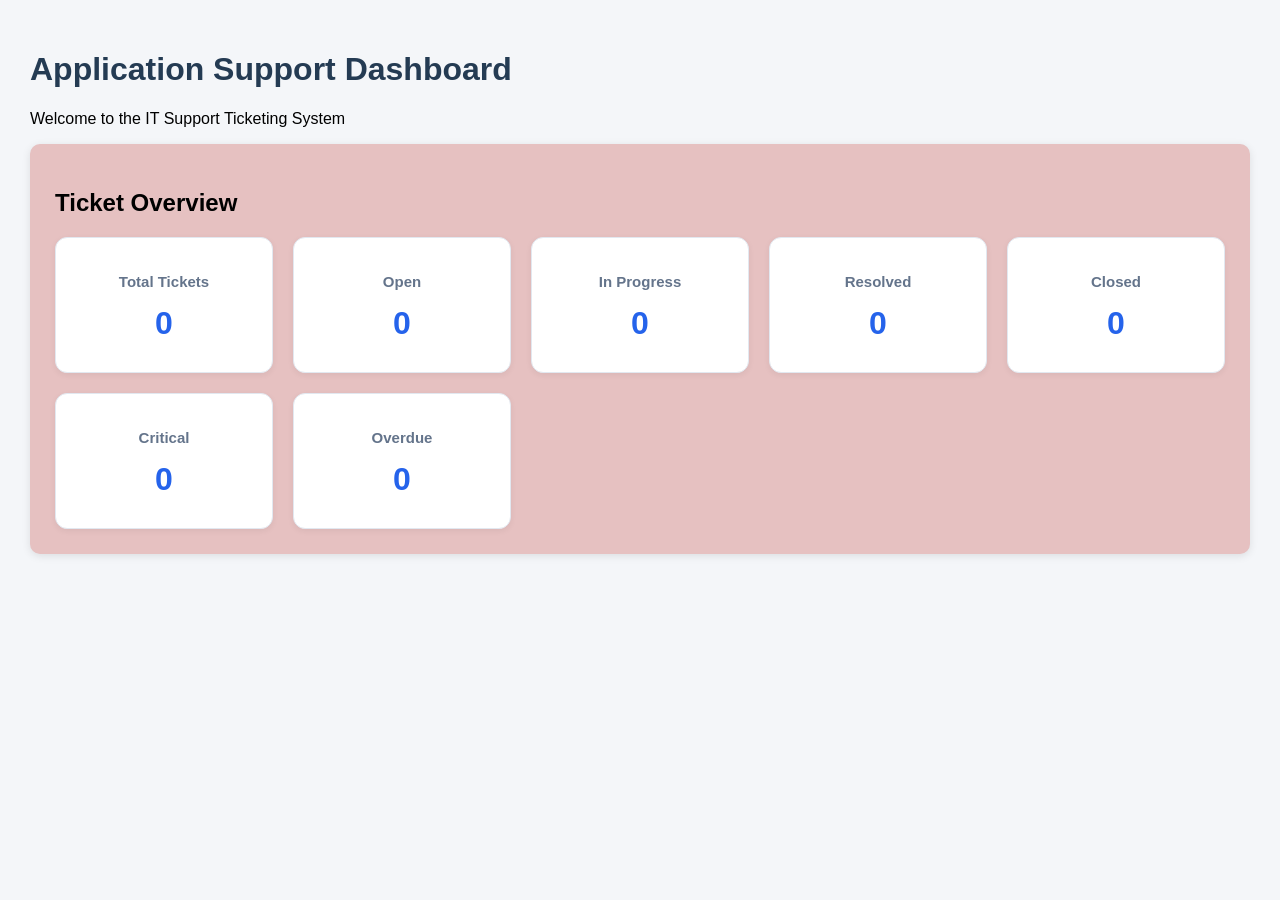
<file: ApplicationSupportFrontEnd/templates/index.html>
<!DOCTYPE html>
<html lang="en">
<head>
    <meta charset="UTF-8">
    <meta name="viewport" content="width=device-width, initial-scale=1.0">
    <title>Application Support Dashboard</title>
    <link rel="stylesheet" href="../static/css/style.css">
</head>
<body>

    <h1>Application Support Dashboard</h1>
    <p>Welcome to the IT Support Ticketing System</p>

    <!-- <div id="dashboard">
        <h2>Ticket Overview</h2>
        <p>Dashboard statistics will appear here.</p>
    </div> -->

    
<div id="dashboard">
    <h2>Ticket Overview</h2>

    <div class="stats-container">
        <div class="stat-card">
            <h3>Total Tickets</h3>
            <p id="total">0</p>
        </div>

        <div class="stat-card">
            <h3>Open</h3>
            <p id="open">0</p>
        </div>

        <div class="stat-card">
            <h3>In Progress</h3>
            <p id="in_progress">0</p>
        </div>

        <div class="stat-card">
            <h3>Resolved</h3>
            <p id="resolved">0</p>
        </div>

        <div class="stat-card">
            <h3>Closed</h3>
            <p id="closed">0</p>
        </div>

        <div class="stat-card">
            <h3>Critical</h3>
            <p id="critical">0</p>
        </div>

        <div class="stat-card">
            <h3>Overdue</h3>
            <p id="overdue">0</p>
        </div>
    </div>
</div>


    <script src="../static/js/script.js"></script>
</body>
</html>
</file>
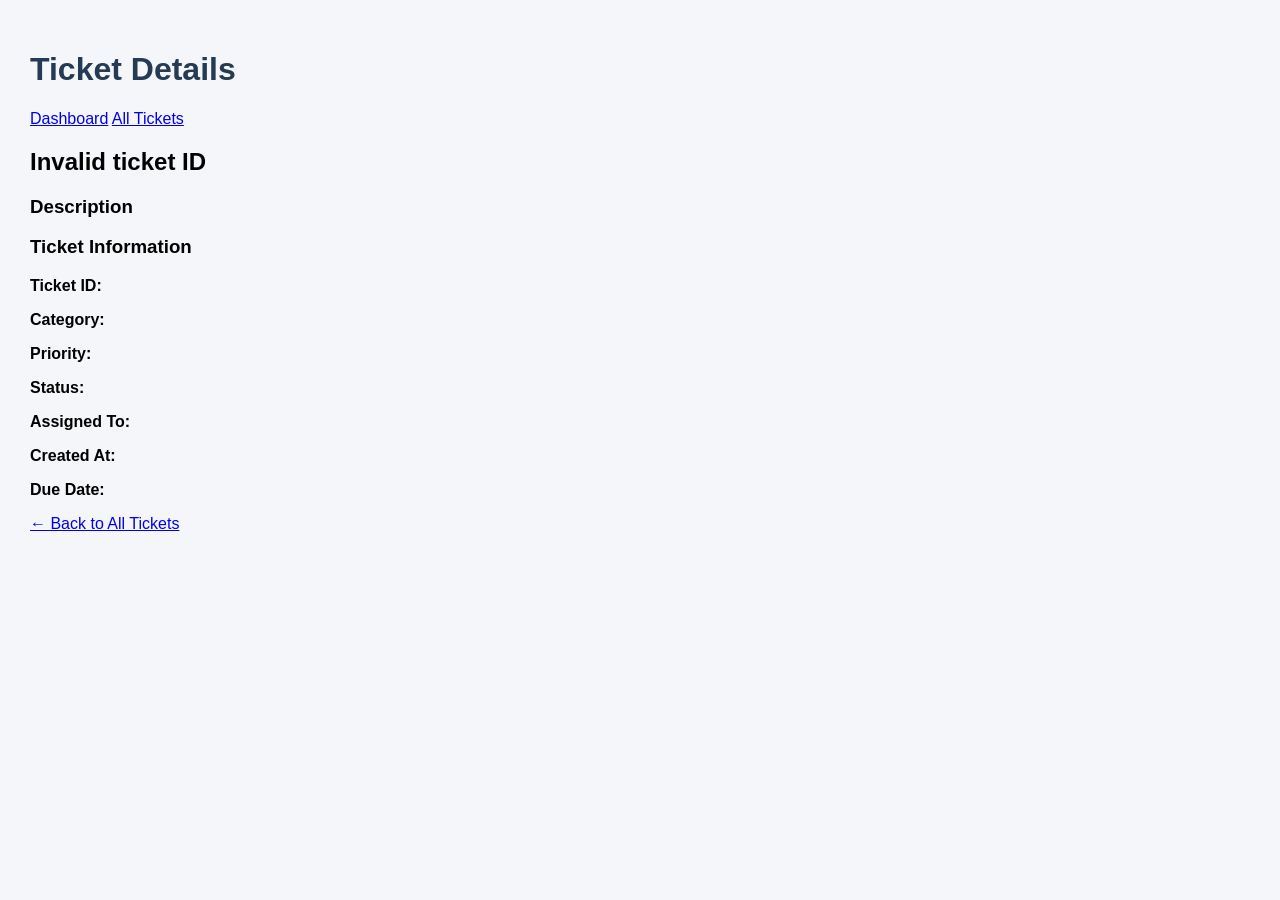
<file: ApplicationSupportFrontEnd/templates/ticket_details.html>
<!DOCTYPE html>
<html lang="en">
<head>
    <meta charset="UTF-8">
    <meta name="viewport" content="width=device-width, initial-scale=1.0">
    <title>Ticket Details</title>
    <link rel="stylesheet" href="../static/css/style.css">
</head>
<body>

    <header>
        <h1>Ticket Details</h1>
        <nav>
            <a href="index.html">Dashboard</a>
            <a href="tickets.html">All Tickets</a>
        </nav>
    </header>

    <main>
        <div class="ticket-container">

            <h2 id="ticketTitle">Loading ticket...</h2>

            <h3>Description</h3>
            <p id="ticketDescription"></p>

            <h3>Ticket Information</h3>

            <p>
                <strong>Ticket ID:</strong>
                <span id="ticketId"></span>
            </p>

            <p>
                <strong>Category:</strong>
                <span id="ticketCategory"></span>
            </p>

            <p>
                <strong>Priority:</strong>
                <span id="ticketPriority"></span>
            </p>

            <p>
                <strong>Status:</strong>
                <span id="ticketStatus"></span>
            </p>

            <p>
                <strong>Assigned To:</strong>
                <span id="ticketAssignee"></span>
            </p>

            <p>
                <strong>Created At:</strong>
                <span id="ticketCreated"></span>
            </p>

            <p>
                <strong>Due Date:</strong>
                <span id="ticketDue"></span>
            </p>

            <a href="tickets.html">← Back to All Tickets</a>

        </div>
    </main>

    <script src="../static/js/script.js"></script>
</body>
</html>
</file>
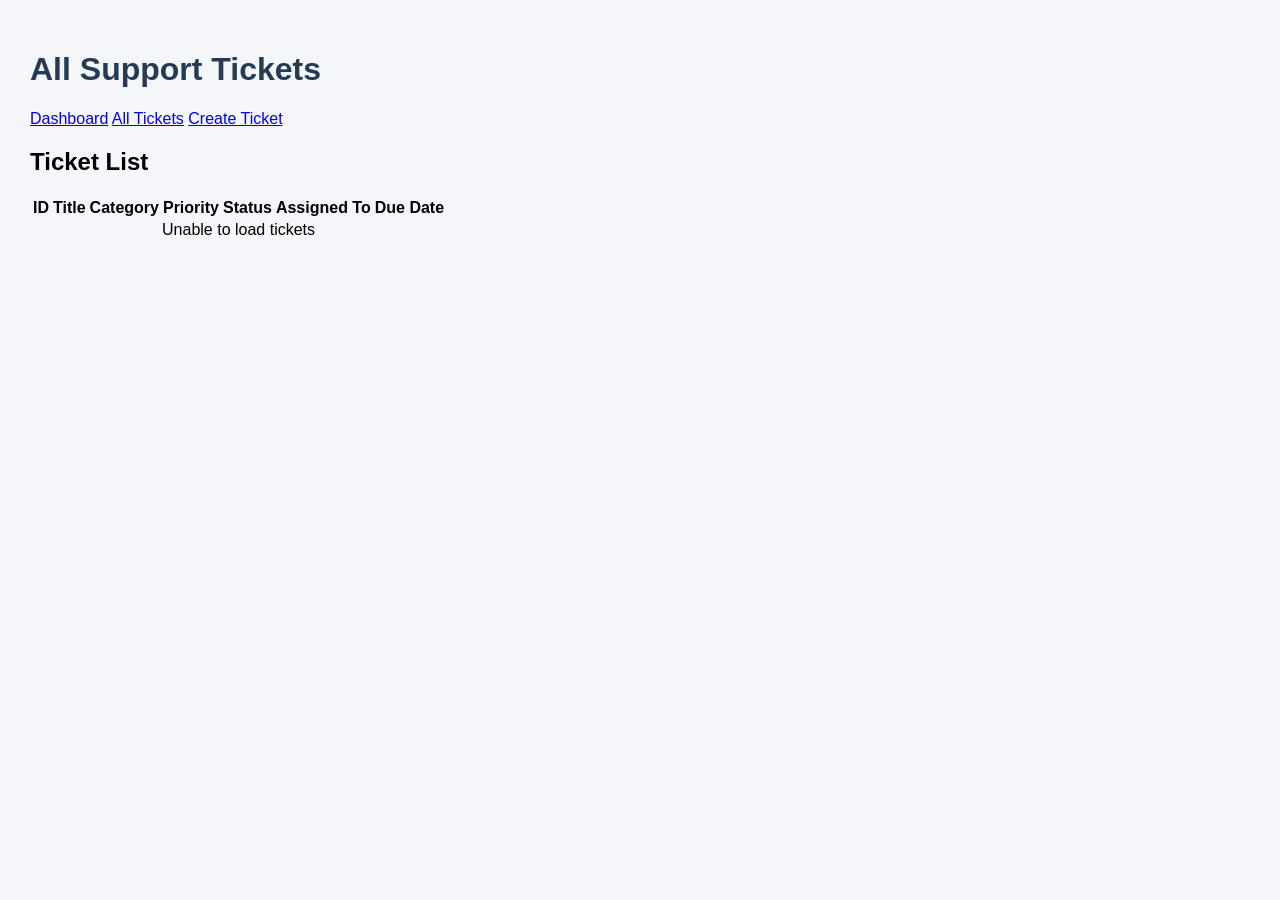
<file: ApplicationSupportFrontEnd/templates/tickets.html>
<!DOCTYPE html>
<html lang="en">
<head>
    <meta charset="UTF-8">
    <meta name="viewport" content="width=device-width, initial-scale=1.0">
    <title>All Support Tickets</title>
    <link rel="stylesheet" href="../static/css/style.css">
</head>
<body>

    <header>
        <h1>All Support Tickets</h1>
        <nav>
            <a href="index.html">Dashboard</a>
            <a href="tickets.html">All Tickets</a>
            <a href="create_ticket.html">Create Ticket</a>
        </nav>
    </header>

    <main>
        <div class="ticket-container">
            <h2>Ticket List</h2>

            <table id="ticketsTable">
                <thead>
                    <tr>
                        <th>ID</th>
                        <th>Title</th>
                        <th>Category</th>
                        <th>Priority</th>
                        <th>Status</th>
                        <th>Assigned To</th>
                        <th>Due Date</th>
                    </tr>
                </thead>

                <tbody id="ticketsBody">
                    <tr>
                        <td colspan="7">Loading tickets...</td>
                    </tr>
                </tbody>
            </table>
        </div>
    </main>

    <script src="../static/js/script.js"></script>
</body>
</html>
</file>
<file: ApplicationSupportFrontEnd/static/css/style.css>
body {
    background-color: rgb(230, 173, 181);
}

body {
    font-family: Arial, sans-serif;
    background-color: #f4f6f9;
    margin: 0;
    padding: 30px;
}

h1 {
    color: #243b53;
}

#dashboard {
    background: rgb(230, 193, 193);
    padding: 25px;
    border-radius: 10px;
    box-shadow: 0 2px 8px rgba(0, 0, 0, 0.1);
}


.stats-container {
    display: grid;
    grid-template-columns: repeat(auto-fit, minmax(180px, 1fr));
    gap: 20px;
    margin-top: 20px;
}

.stat-card {
    background: #ffffff;
    padding: 20px;
    border-radius: 12px;
    text-align: center;
    border: 1px solid #e2e8f0;
    box-shadow: 0 2px 6px rgba(0,0,0,0.06);
}

.stat-card h3 {
    font-size: 15px;
    color: #64748b;
}

.stat-card p {
    font-size: 32px;
    font-weight: bold;
    color: #2563eb;
    margin: 10px 0;
}
</file>
